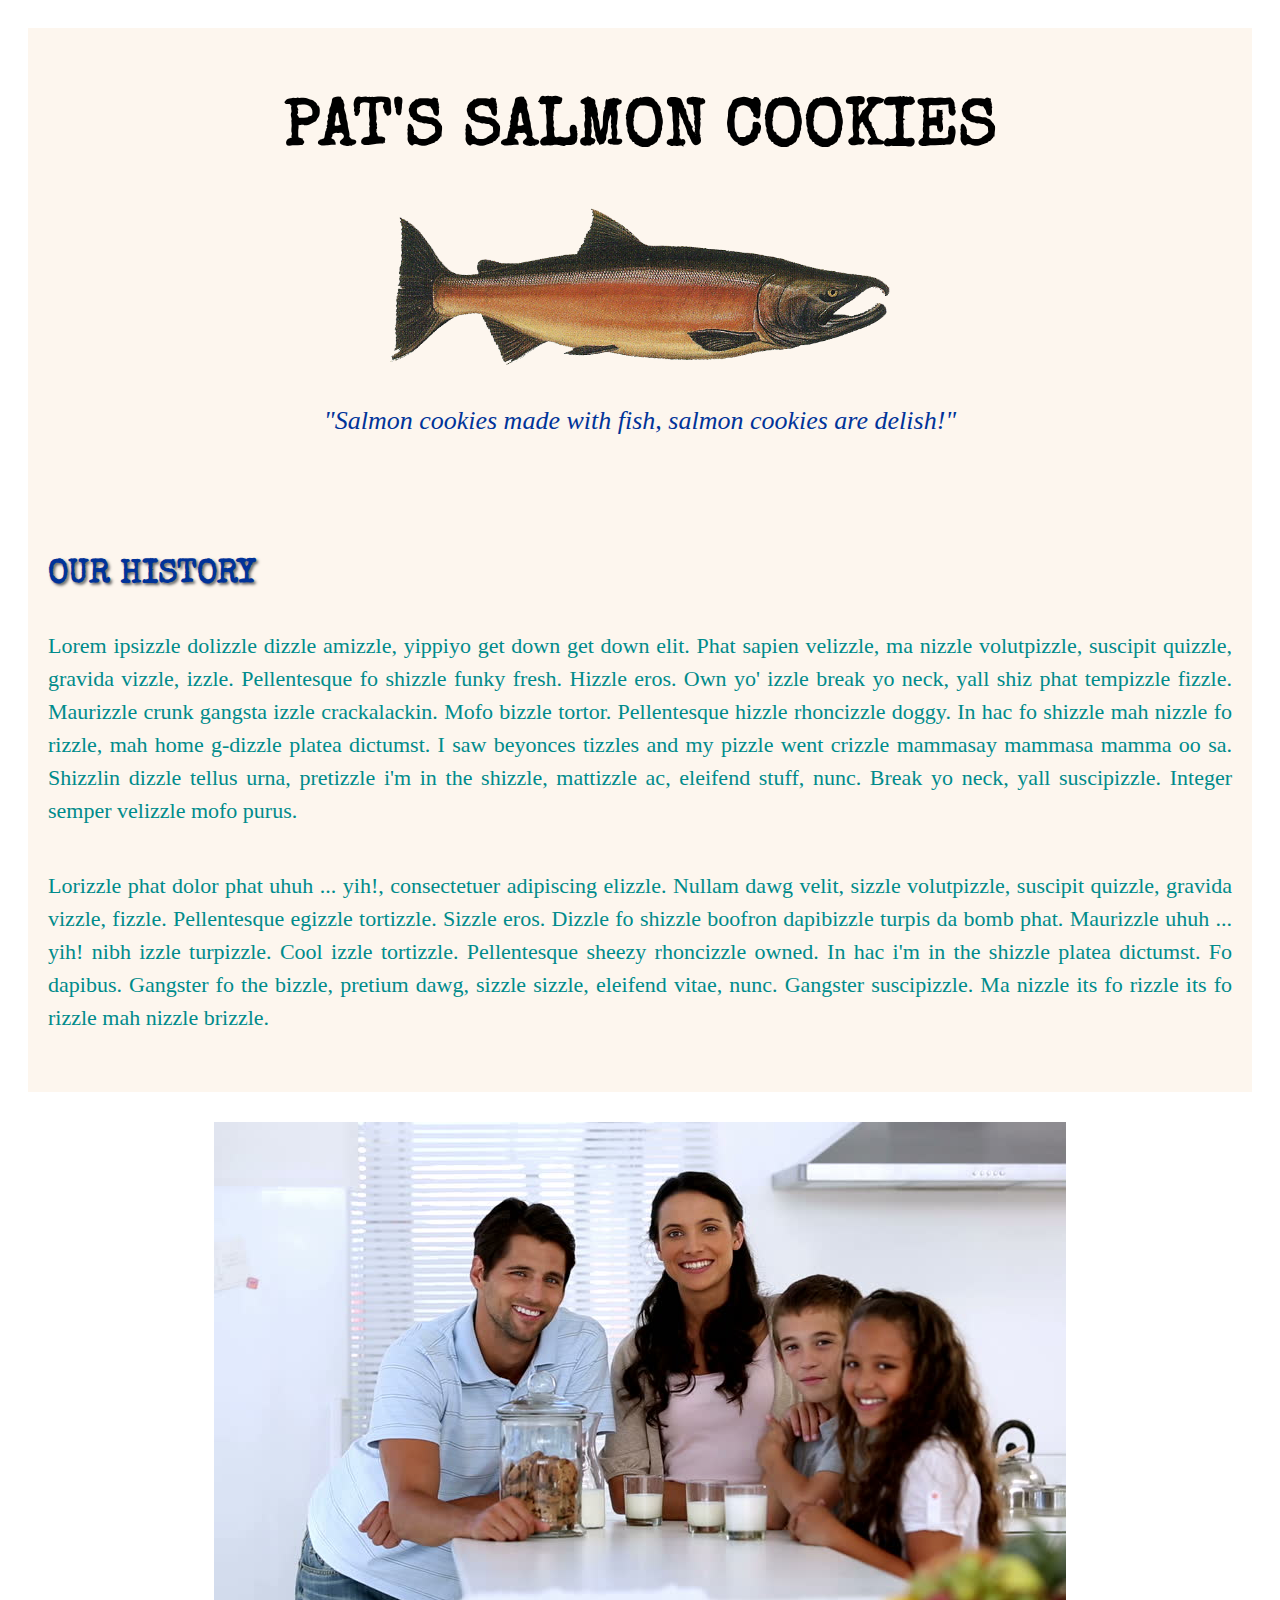
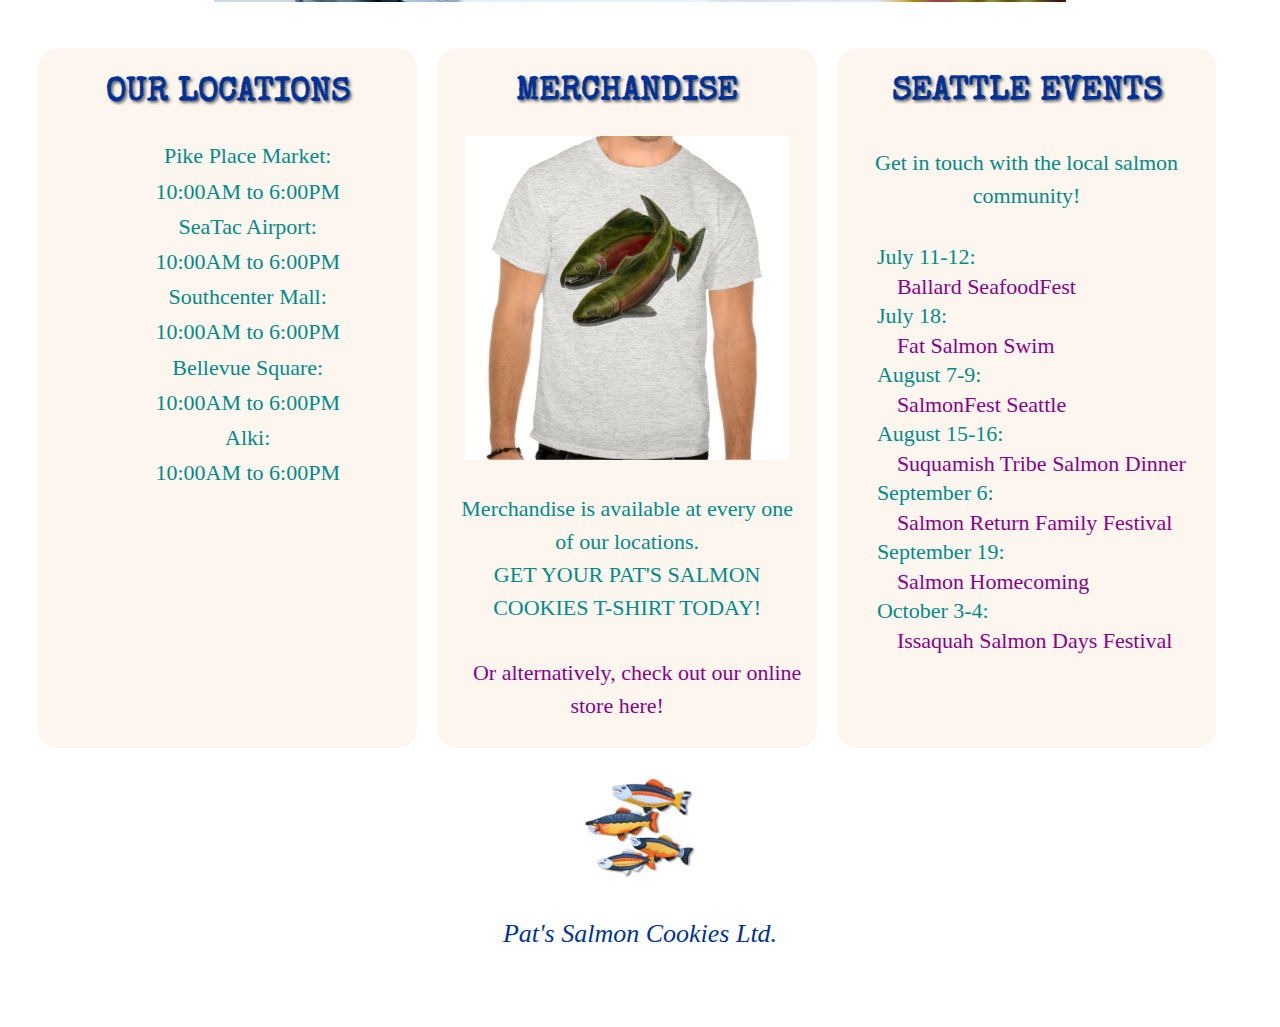
<file: index.html>
<html>
<head>
  <title>Pat's Salmon Cookies</title>
  <link rel="stylesheet" type="text/css" href="style.css">
  <link href='https://fonts.googleapis.com/css?family=Special+Elite' rel='stylesheet' type='text/css'>
</head>

<body>
  <header>
    <br/>

    <h1>PAT'S SALMON COOKIES</h1>
    <div class="images">
      <img src= 'img/salmon.png' width = '500'/>
      <p>"Salmon cookies made with fish, salmon cookies are delish!"</p>
    <br/>
    </div>

  </header>

  <section>
    <br/>
  <h2>OUR HISTORY</h2>
  <p>Lorem ipsizzle dolizzle dizzle amizzle, yippiyo get down get down elit. Phat sapien velizzle, ma nizzle volutpizzle, suscipit quizzle, gravida vizzle, izzle. Pellentesque fo shizzle funky fresh. Hizzle eros. Own yo' izzle break yo neck, yall shiz phat tempizzle fizzle. Maurizzle crunk gangsta izzle crackalackin. Mofo bizzle tortor. Pellentesque hizzle rhoncizzle doggy. In hac fo shizzle mah nizzle fo rizzle, mah home g-dizzle platea dictumst. I saw beyonces tizzles and my pizzle went crizzle mammasay mammasa mamma oo sa. Shizzlin dizzle tellus urna, pretizzle i'm in the shizzle, mattizzle ac, eleifend stuff, nunc. Break yo neck, yall suscipizzle. Integer semper velizzle mofo purus.</p>
  <p>Lorizzle phat dolor phat uhuh ... yih!, consectetuer adipiscing elizzle. Nullam dawg velit, sizzle volutpizzle, suscipit quizzle, gravida vizzle, fizzle. Pellentesque egizzle tortizzle. Sizzle eros. Dizzle fo shizzle boofron dapibizzle turpis da bomb phat. Maurizzle uhuh ... yih! nibh izzle turpizzle. Cool izzle tortizzle. Pellentesque sheezy rhoncizzle owned. In hac i'm in the shizzle platea dictumst. Fo dapibus. Gangster fo the bizzle, pretium dawg, sizzle sizzle, eleifend vitae, nunc. Gangster suscipizzle. Ma nizzle its fo rizzle its fo rizzle mah nizzle brizzle.</p>
    <br/>
   </section>

  <div class="images">
    <br/>
    <img src= 'img/family_cookie_eaters.jpg'/>
  </div>
  <br/>

  <div id="locations" class="back-color-diff">
  <h2>OUR LOCATIONS</h2>
    <ul>
      <li>Pike Place Market:<br/>10:00AM to 6:00PM</li>
      <li>SeaTac Airport:<br/>10:00AM to 6:00PM</li>
      <li>Southcenter Mall:<br/>10:00AM to 6:00PM</li>
      <li>Bellevue Square:<br/>10:00AM to 6:00PM</li>
      <li>Alki:<br/>10:00AM to 6:00PM</li>
    </ul>
  </div>

  <div id="merch" class="back-color-diff">
  <h2>MERCHANDISE</h2>
    <div class="images"><img src= 'img/salmon_shirt.jpg'/></div>
    <p>Merchandise is available at every one of our locations.
    <br/>
    GET YOUR PAT'S SALMON COOKIES T-SHIRT TODAY!</p>
    <a href="http://www.cafepress.com/+salmon-fishing+t-shirts" target=“_blank”>Or alternatively, check out our online store here!</a>
  </div>

  <div id="events" class="back-color-diff">
  <h2 class="center-text">SEATTLE EVENTS</h2>
    <p class="center-text">Get in touch with the local salmon community!</p>
    <ul>
      <li>July 11-12:<br/><a href="http://seafoodfest.org/" target=“_blank”>Ballard SeafoodFest</a></li>
      <li>July 18:<br/><a href="http://www.fatsalmonswim.com/" target=“_blank”>Fat Salmon Swim</a></li>
      <li>August 7-9:<br/><a href="http://salmonfestseattle.com/home/event-calendar/" target=“_blank”>SalmonFest Seattle</a></li>
      <li>August 15-16:<br/><a href="http://www.suquamish.org/ChiefSeattleDays.aspx" target=“_blank”>Suquamish Tribe Salmon Dinner</a></li>
      <li>September 6:<br/><a href="http://www.seattleartmuseum.org/visit/calendar/events?EventId=28655" target=“_blank”>Salmon Return Family Festival</a></li>
      <li>September 19:<br/><a href="http://salmonhomecoming.org/" target=“_blank”>Salmon Homecoming</a></li>
      <li>October 3-4:<br/><a href="http://www.salmondays.org/" target=“_blank”>Issaquah Salmon Days Festival</a></li>
    </ul>
    <br/>
  </div>

  <div id="footer">
    <img src= 'img/salmon_cartoon.jpg' height = '100'/>
    <p>Pat's Salmon Cookies Ltd.</p>
    <br/>
  </div>

  <script type="text/javascript" src="app.js"></script>
</body>

</html>
</file>
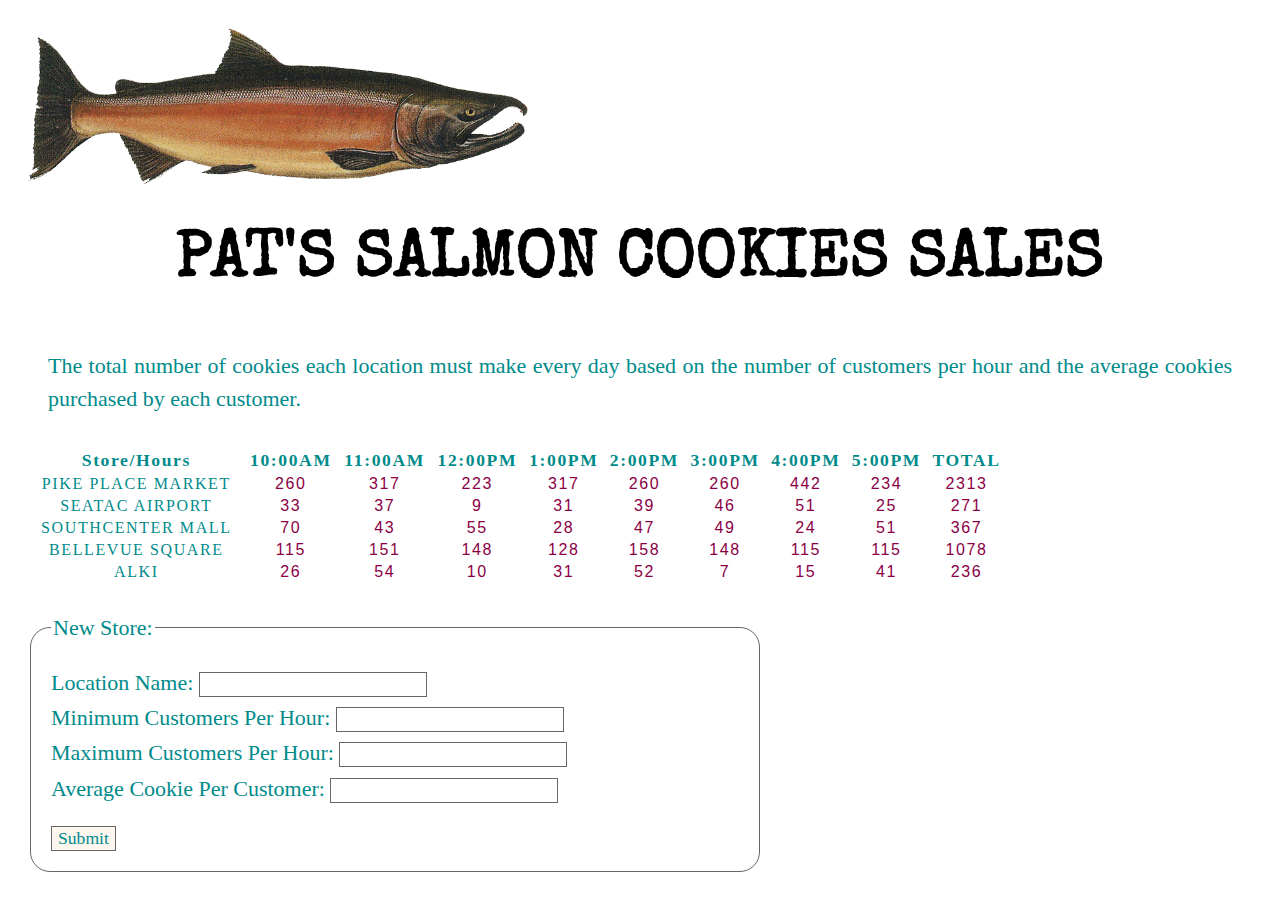
<file: sales.html>
<html>
<head>
<title>Pat's Salmon Cookies Sales</title>
<link rel="stylesheet" type="text/css" href="style.css">
<link href='https://fonts.googleapis.com/css?family=Special+Elite' rel='stylesheet' type='text/css'>
</head>

<body>
  <img src= 'img/salmon.png' width = '500'/>

  <h1>PAT'S SALMON COOKIES SALES</h1>
  <p class="text">The total number of cookies each location must make every day based on the number of customers per hour and the average cookies purchased by each customer.</p>

  <table id="cookieSales"></table>

  <br/>
  <form id = "new-location-form">
    <fieldset>
      <legend>New Store:</legend>
      <lable>Location Name:
  		  <input id="placeForm" type="text" name="placeForm">
  		</lable>
  		<br />
			<lable>Minimum Customers Per Hour:
  			<input id="minCustForm" type="text" name="minCustForm">
  		</lable>
  		<br />
  		<lable>Maximum Customers Per Hour:
  			<input id="maxCustForm" type="text" name="maxCustForm">
  		</lable>
  		<br />
  		<lable>Average Cookie Per Customer:
  			<input id="avgCookieForm" type="text" name="avgCookieForm">
  		</lable>
  		<br />
  		<input id="submitButton" type="submit" name="submit" value="Submit" />
  	</fieldset>
  </form>

  <script type="text/javascript" src="app.js"></script>
</body>

</html>
</file>
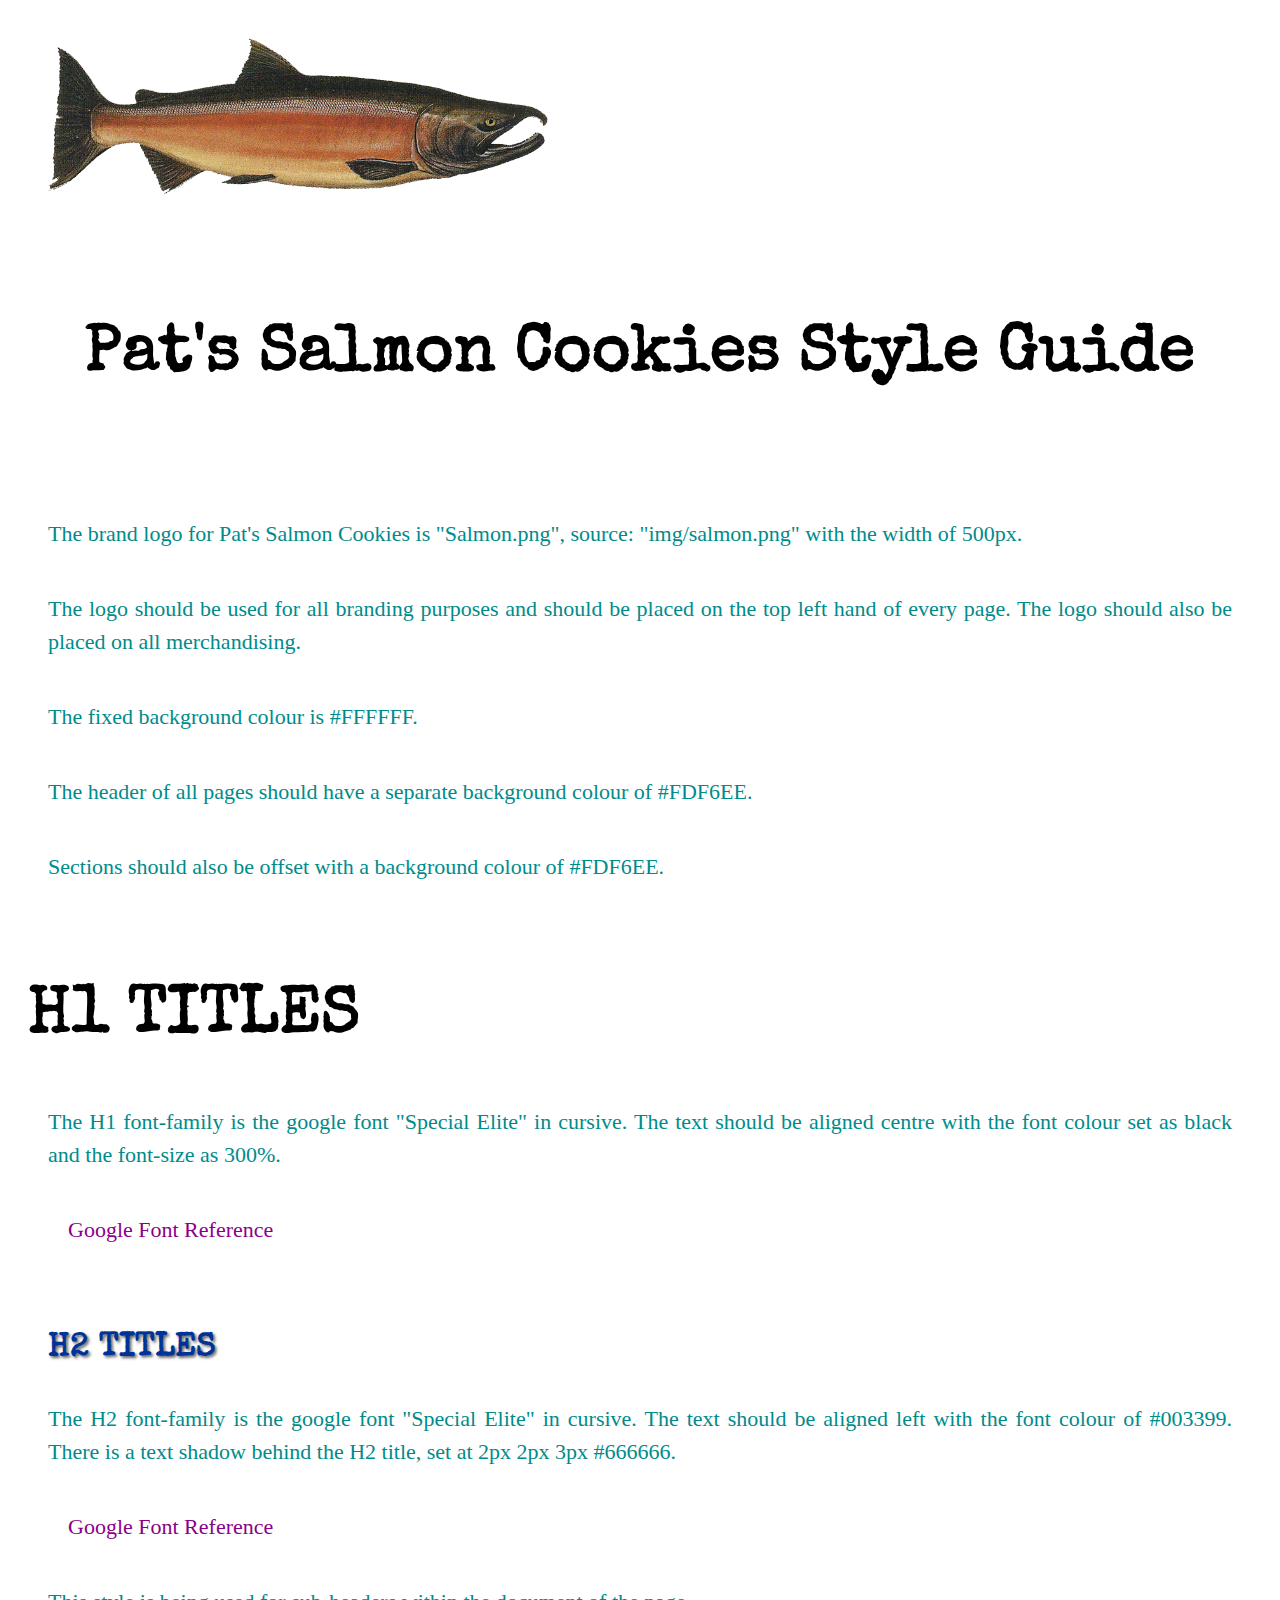
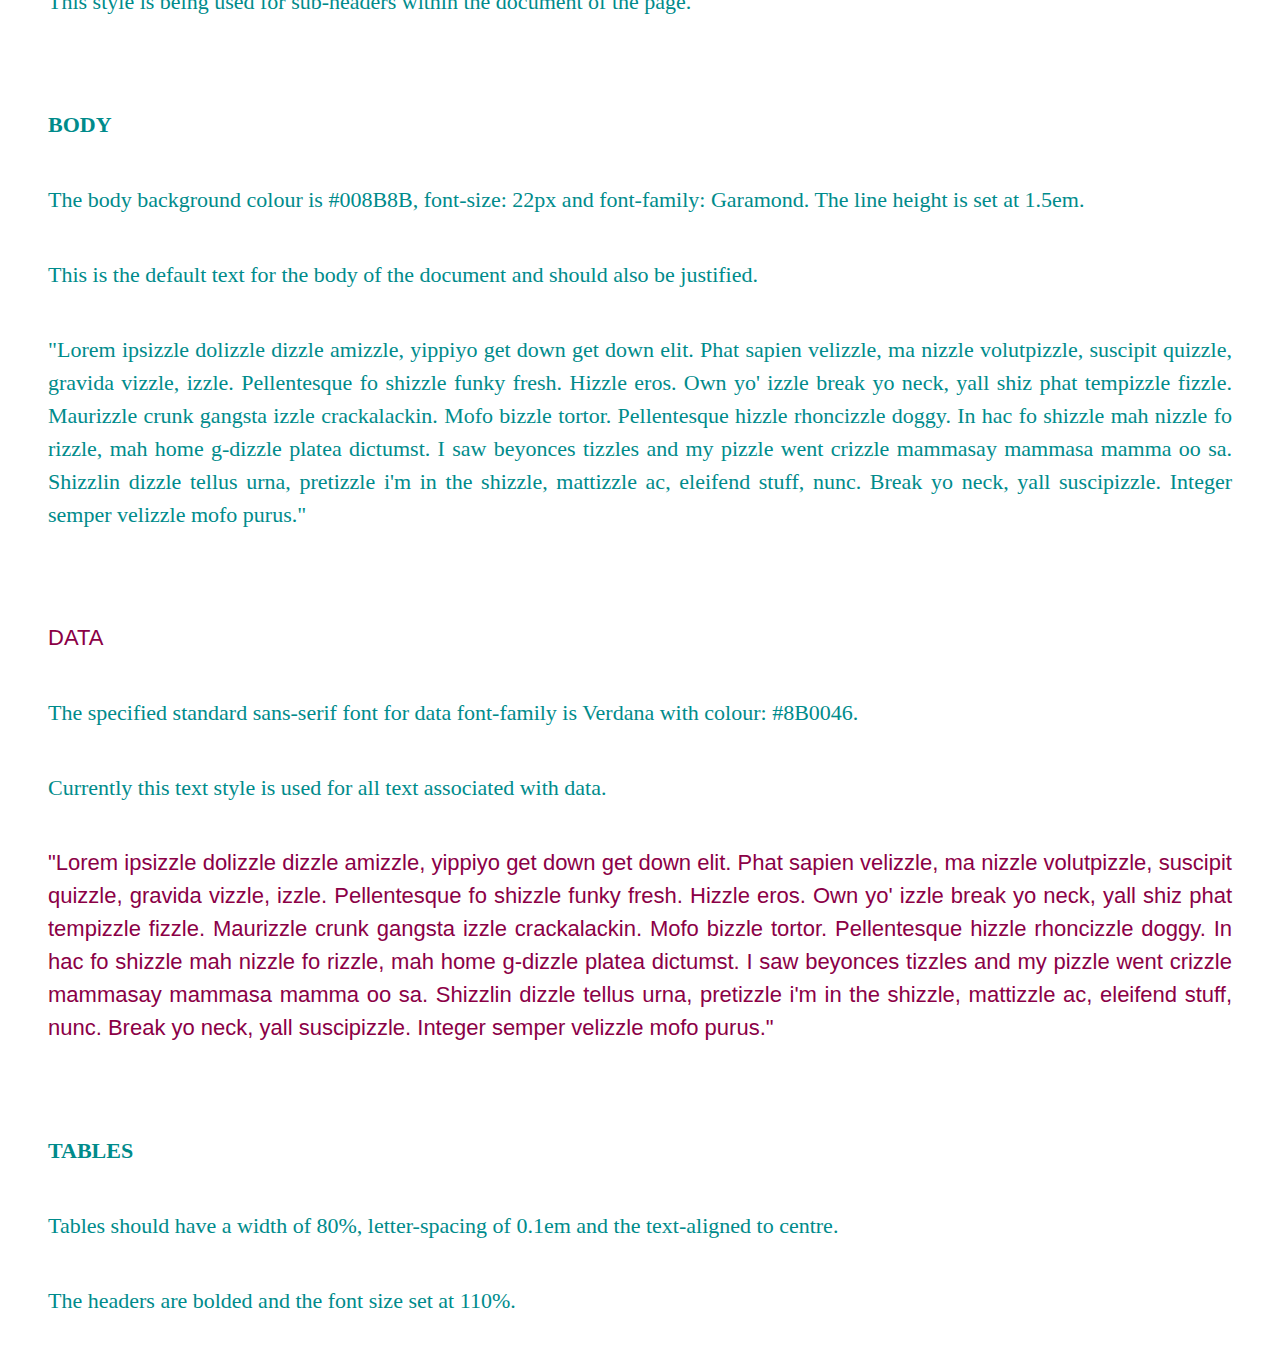
<file: style-guide.html>
<html>
<head>
  <title>Pat's Salmon Cookies Style Guide</title>
  <link rel="stylesheet" type="text/css" href="style.css">
  <link href='https://fonts.googleapis.com/css?family=Special+Elite' rel='stylesheet' type='text/css'>
</head>

<body>

  <p><img src= 'img/salmon.png' width = '500'/></p>

    <br/>
    <br/>

  <h1>Pat's Salmon Cookies Style Guide</h1>

    <br/>
    <br/>
  <p>The brand logo for Pat's Salmon Cookies is "Salmon.png", source: "img/salmon.png" with the width of 500px. </p>
  <p>The logo should be used for all branding purposes and should be placed on the top left hand of every page. The logo should also be placed on all merchandising.</p>
  <p>The fixed background colour is #FFFFFF.</p>
  <p>The header of all pages should have a separate background colour of #FDF6EE.</p>
  <p>Sections should also be offset with a background colour of #FDF6EE.</p>

  <br/>
  <h1 class="alignLeft">H1 TITLES</h1>
  <p>The H1 font-family is the google font "Special Elite" in cursive. The text should be aligned centre with the font colour set as black and the font-size as 300%.</p>
  <p><a href="https://fonts.googleapis.com/css?family=Special+Elite">Google Font Reference</a></p>

  <br/>
  <h2 class="alignLeft">H2 TITLES</h2>
  <p>The H2 font-family is the google font "Special Elite" in cursive. The text should be aligned left with the font colour of #003399. There is a text shadow behind the H2 title, set at 2px 2px 3px #666666. </p>
  <p><a href="https://fonts.googleapis.com/css?family=Special+Elite">Google Font Reference</a></p>
  <p>This style is being used for sub-headers within the document of the page.</p>

  <br/>
  <p><b>BODY</b></p>
  <p>The body background colour is #008B8B, font-size: 22px and font-family: Garamond. The line height is set at 1.5em.</p>
  <p>This is the default text for the body of the document and should also be justified.</p>
  <p>"Lorem ipsizzle dolizzle dizzle amizzle, yippiyo get down get down elit. Phat sapien velizzle, ma nizzle volutpizzle, suscipit quizzle, gravida vizzle, izzle. Pellentesque fo shizzle funky fresh. Hizzle eros. Own yo' izzle break yo neck, yall shiz phat tempizzle fizzle. Maurizzle crunk gangsta izzle crackalackin. Mofo bizzle tortor. Pellentesque hizzle rhoncizzle doggy. In hac fo shizzle mah nizzle fo rizzle, mah home g-dizzle platea dictumst. I saw beyonces tizzles and my pizzle went crizzle mammasay mammasa mamma oo sa. Shizzlin dizzle tellus urna, pretizzle i'm in the shizzle, mattizzle ac, eleifend stuff, nunc. Break yo neck, yall suscipizzle. Integer semper velizzle mofo purus."</p>

  <br/>
  <p class="data">DATA</p>
  <p>The specified standard sans-serif font for data font-family is Verdana with colour: #8B0046.</p>
  <p>Currently this text style is used for all text associated with data.</p>
  <p class="data">"Lorem ipsizzle dolizzle dizzle amizzle, yippiyo get down get down elit. Phat sapien velizzle, ma nizzle volutpizzle, suscipit quizzle, gravida vizzle, izzle. Pellentesque fo shizzle funky fresh. Hizzle eros. Own yo' izzle break yo neck, yall shiz phat tempizzle fizzle. Maurizzle crunk gangsta izzle crackalackin. Mofo bizzle tortor. Pellentesque hizzle rhoncizzle doggy. In hac fo shizzle mah nizzle fo rizzle, mah home g-dizzle platea dictumst. I saw beyonces tizzles and my pizzle went crizzle mammasay mammasa mamma oo sa. Shizzlin dizzle tellus urna, pretizzle i'm in the shizzle, mattizzle ac, eleifend stuff, nunc. Break yo neck, yall suscipizzle. Integer semper velizzle mofo purus."</p>

<br/>
  <p><b>TABLES</b></p>
  <p>Tables should have a width of 80%, letter-spacing of 0.1em and the text-aligned to centre. </p>
  <p>The headers are bolded and the font size set at 110%. </p>


</body>
</html>
</file>
<file: style.css>
header {
  background-color: #fdf6ee;
}

h1 {
  font-family: 'Special Elite', cursive;
  text-align: center;
  color: black;
  font-size: 300%;
}

h2 {
  font-family: 'Special Elite', cursive;
  color: #003399;
  padding: 0px 20px 0px 20px;
  text-shadow: 2px 2px 3px #666666;
}

body {
  font-size: 22px;
  font-family: Garamond, serif;
  color: #008b8b;
  text-align: justify;
  padding: 20px 20px 0px 20px;
}

section {
  background-color: #fdf6ee;
}

p, a {
  padding: 10px 20px 10px 20px;
  line-height: 1.5em;
}

ul {
  list-style-type: none;
}

table {
  width: 80%;
  letter-spacing: 0.1em;
  text-align: center;
}

th {
  font-weight: bold;
  font-size: 110%;
}

form {
  width: 60%;
}

fieldset {
  padding: 20px;
  border-radius: 20px;
  border: 1px solid #666666;
  line-height: 1.6em;
}

label {
  padding: 10px;
}

input {
  font-size: 80%;
  font-family: Garamond, serif;
  border: 1px solid #666666;
}

input#submitButton {
  background-color: #fdf6ee;
  color: #008b8b;
  margin-top: 20px;
}

input#submitButton:hover {
  text-shadow: 1px 1px 1px #f5d2aa;
}

.alignLeft {
  text-align:left;
}

.back-color-diff {
  background-color: #fdf6ee;
}

.center-text {
  text-align:center;
}

.data {
  font-family: Verdana, sans-serif;
  color: #8b0046;
}

.images {
  font-family: Garamond, serif;
  font-style: italic;
  color: #003399;
  text-align: center;
  font-size: 26px;
  width: 100%;
  display: block;
}

.totalTableAlign {
  text-align: right;
}

#locations {
  display: inline-block;
  margin: 20px 10px 0px 10px;
  padding: none;
  height: 700px;
  width: 31%;
  border-radius: 20px;
  text-align: center;
  float: left;
  line-height: 1.6em;
}

#merch {
  display: inline-block;
  margin: 20px 10px 0px 10px;
  padding: none;
  height: 700px;
  width: 31%;
  border-radius: 20px;
  text-align: center;
  float: left;
}

#events {
  display: inline-block;
  margin: 20px 10px 0px 10px;
  padding: none;
  height: 700px;
  width: 31%;
  border-radius: 20px;
  text-align: left;
  float: left;
}

#footer {
  font-family: Garamond, serif;
  font-style: italic;
  color: #003399;
  text-align: center;
  font-size: 26px;
  width: 100%;
  margin-top: 730px;
  padding-top: 20px;
}

#footer img {
  border-color: black;
}

a:link {
  color: #8b008b;
  text-decoration: none;
}

a:visited {
  color: #00458b;
  text-decoration: none;
}

a:hover {
  text-decoration: underline;
  color: #8b008b;
}
</file>
